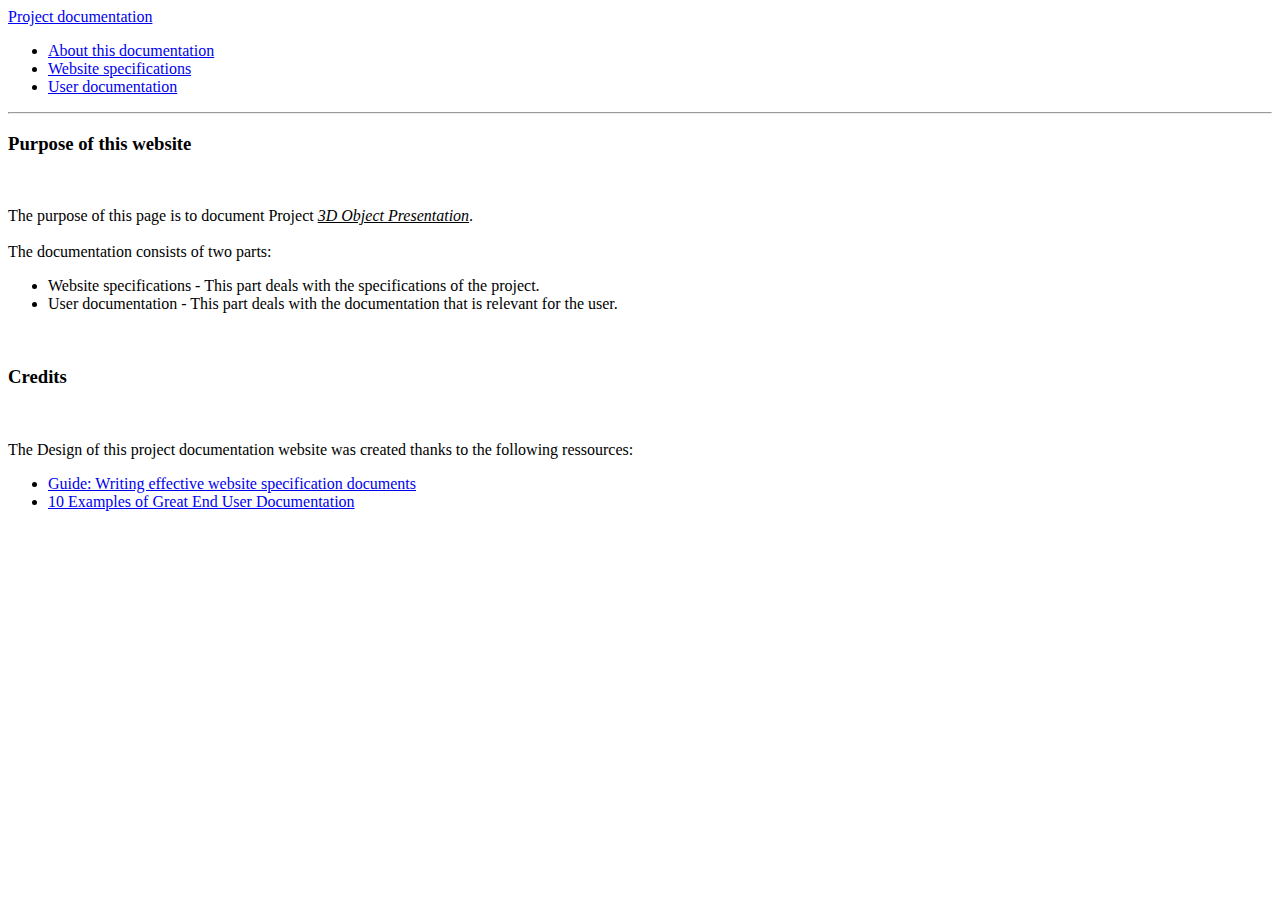
<file: documentation/index.html>
<html>
    <head>
        <link href="https://cdn.jsdelivr.net/npm/bootstrap@5.1.3/dist/css/bootstrap.min.css" rel="stylesheet" integrity="sha384-1BmE4kWBq78iYhFldvKuhfTAU6auU8tT94WrHftjDbrCEXSU1oBoqyl2QvZ6jIW3" crossorigin="anonymous">
        <script src="https://cdn.jsdelivr.net/npm/bootstrap@5.1.3/dist/js/bootstrap.bundle.min.js" integrity="sha384-ka7Sk0Gln4gmtz2MlQnikT1wXgYsOg+OMhuP+IlRH9sENBO0LRn5q+8nbTov4+1p" crossorigin="anonymous"></script>
    </head>
    <body>
        <div class="container-fluid">
            <div class="row flex-nowrap">
                <div class="col-auto col-md-3 col-xl-2 px-sm-2 px-0 bg-light">
                    <div class="d-flex flex-column align-items-center align-items-sm-start px-3 pt-2 text-black min-vh-100">
                        <a href="index.html" class="d-flex align-items-center pb-3 mb-md-0 me-md-auto text-black text-decoration-none">
                            <span class="fs-5 d-none d-sm-inline">Project documentation</span>
                        </a>
                        <ul class="nav nav-pills flex-column mb-sm-auto mb-0 align-items-center align-items-sm-start" id="menu">
                            <li class="nav-item">
                                <a href="index.html" class="nav-link align-middle px-0">
                                    <i class="fs-4 bi-house"></i> <span class="ms-1 d-none d-sm-inline">About this documentation</span>
                                </a>
                            </li>
                            <li>
                                <a href="specs.html" class="nav-link px-0 align-middle">
                                    <i class="fs-4 bi-speedometer2"></i><span class="ms-1 d-none d-sm-inline">Website specifications</span>
                                </a>
                            </li>
                            <li>
                                <a href="user.html" class="nav-link px-0 align-middle">
                                    <i class="fs-4 bi-table"></i> <span class="ms-1 d-none d-sm-inline">User documentation</span></a>
                            </li>
                        </ul>
                        <hr>
                        
                    </div>
                </div>
                <!-- adopted section -->
                <div id="section2" class="col py-3">
                    <h3>Purpose of this website</h3><br>
                    <p class="lead">
                        The purpose of this page is to document Project <i><u>3D Object Presentation</u></i>.<br><br>
                        The documentation consists of two parts:<br>
                    </p>
                    <ul>
                        <li>
                            Website specifications - This part deals with the specifications of the project.
                        </li>
                        <li>
                            User documentation - This part deals with the documentation that is relevant for the user.
                        </li>
                    </ul>
                    <br>
                    <h3>Credits</h3><br>
                    <p class="lead">
                        The Design of this project documentation website was created thanks to the following ressources:
                        <ul>
                            <li><a href="https://highrise.digital/blog/web-specification-guide/#hd-block-4">Guide: Writing effective website specification documents</a></li>
                            <li><a href="https://blog.screensteps.com/10-examples-of-great-end-user-documentation">10 Examples of Great End User Documentation</a></li>
                        </ul>
                    </p>
                </div>
                <!-- /adopted section -->
            </div>
        </div>
    </body>
</html>
</file>
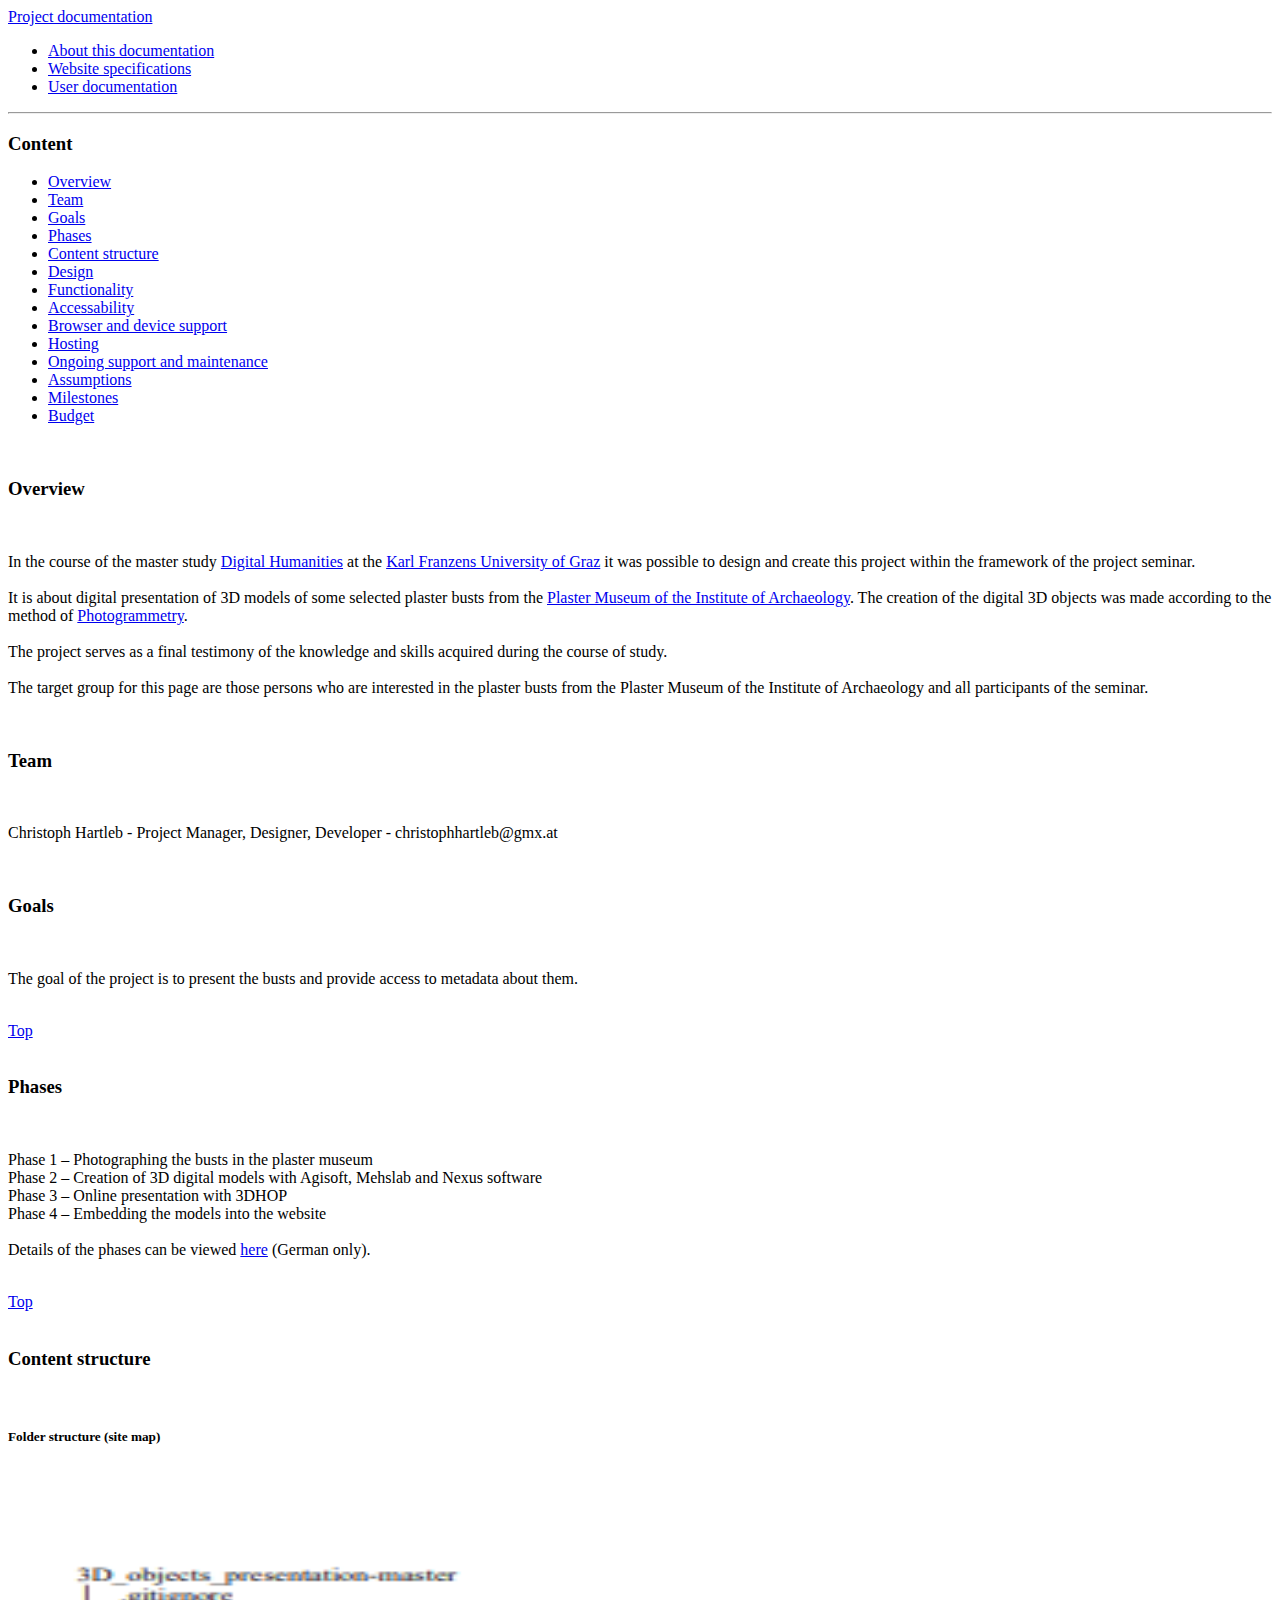
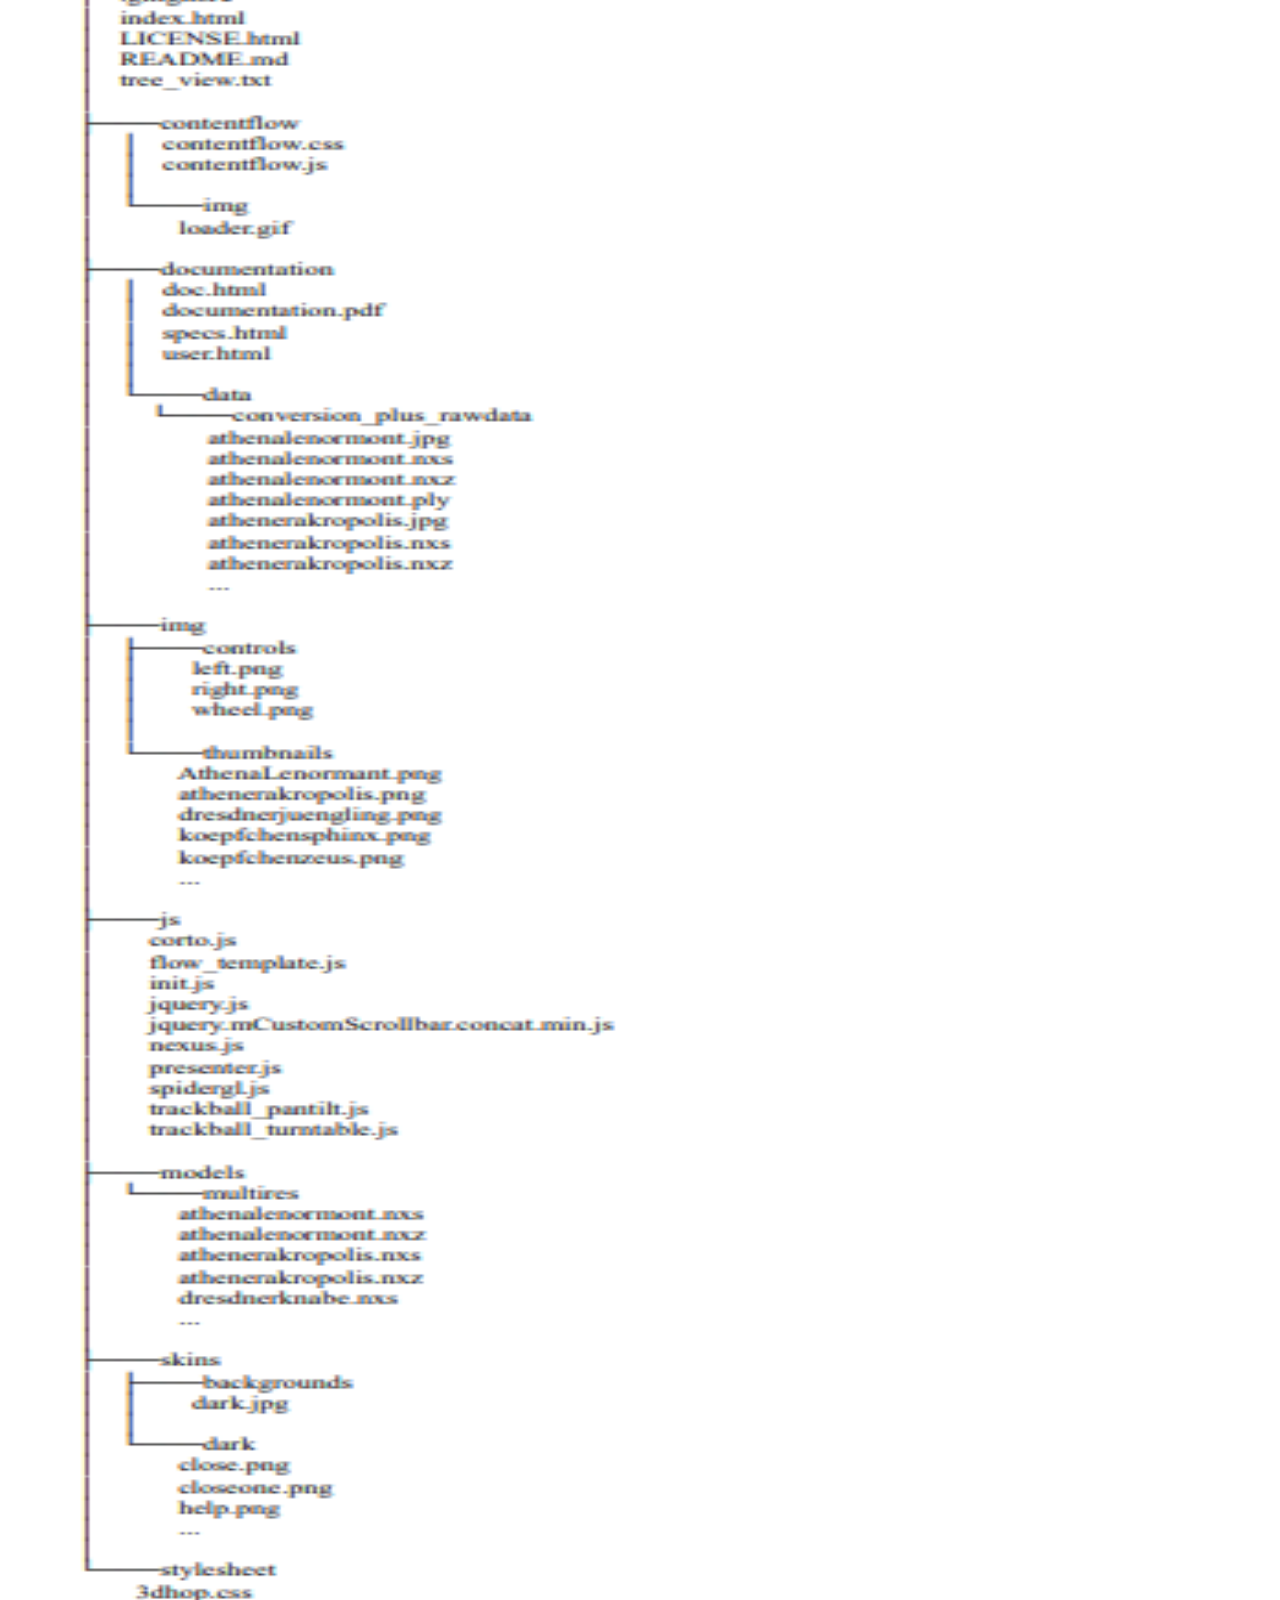
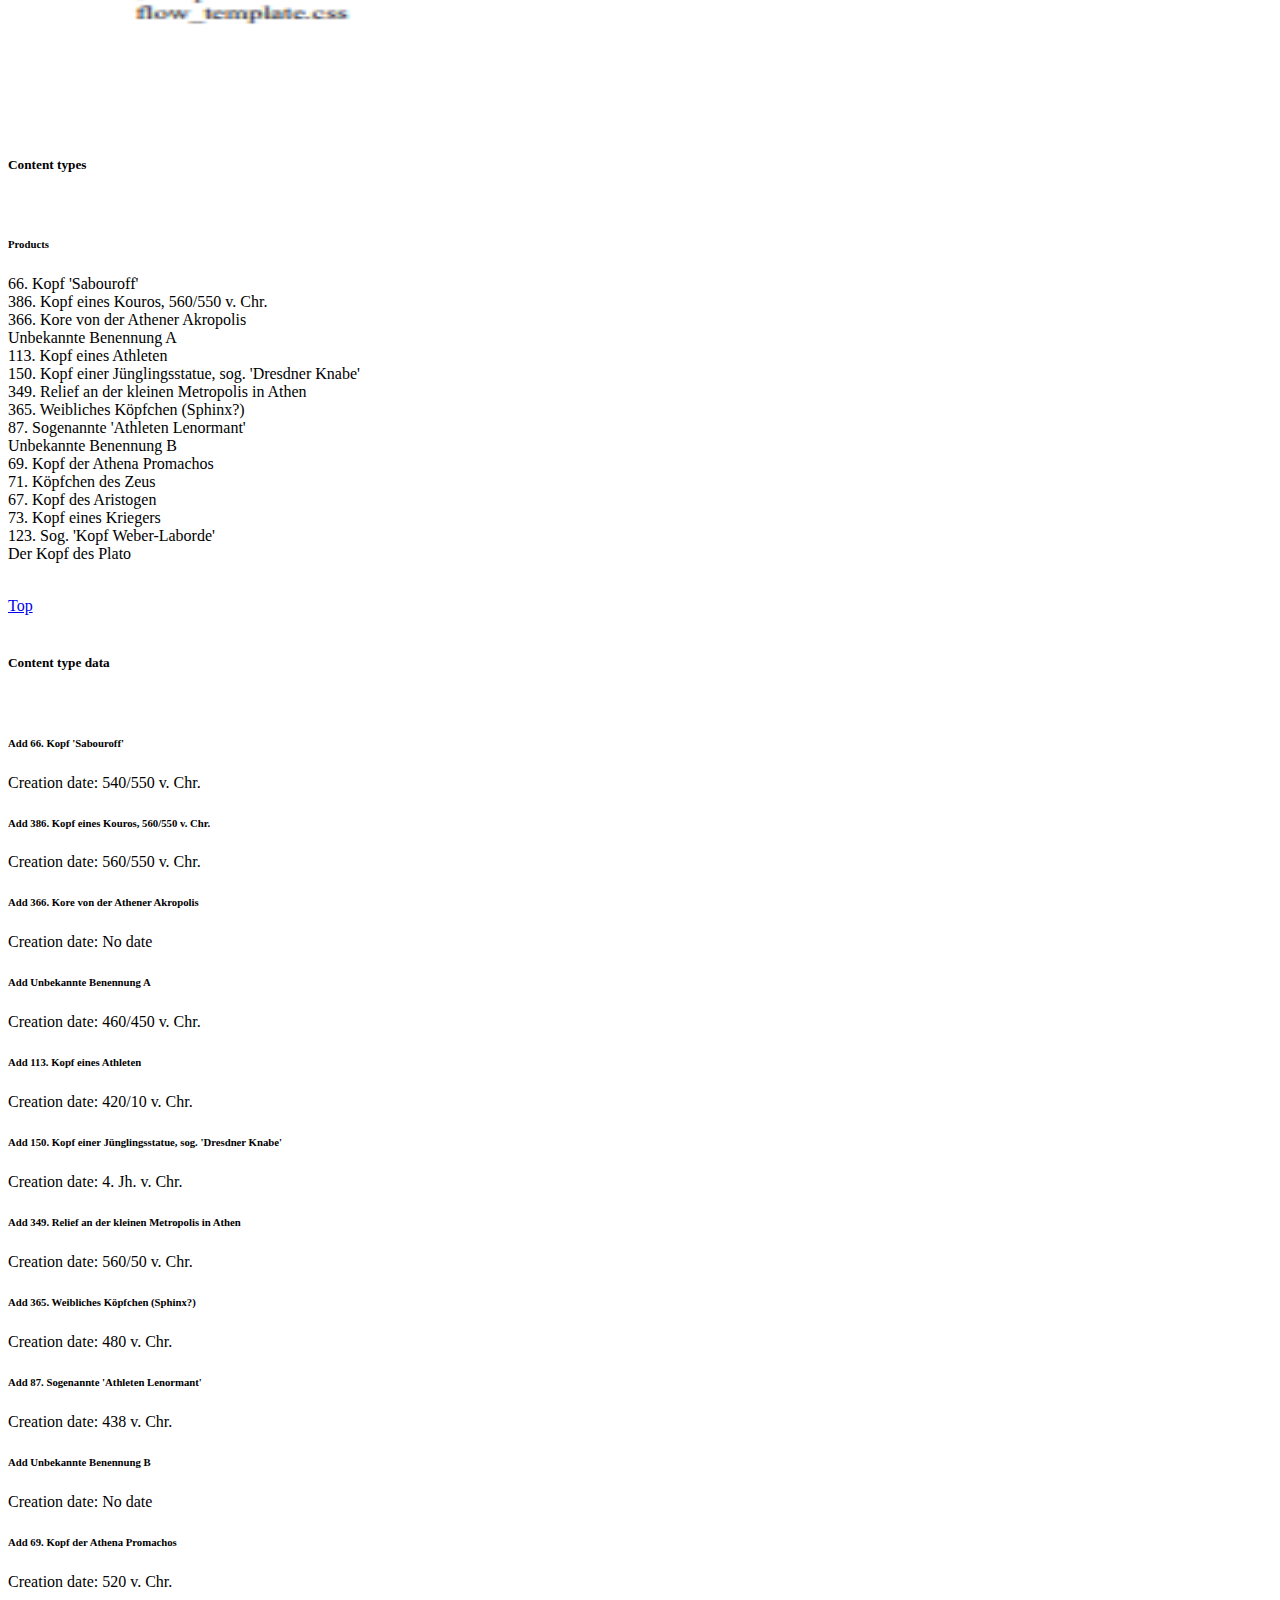
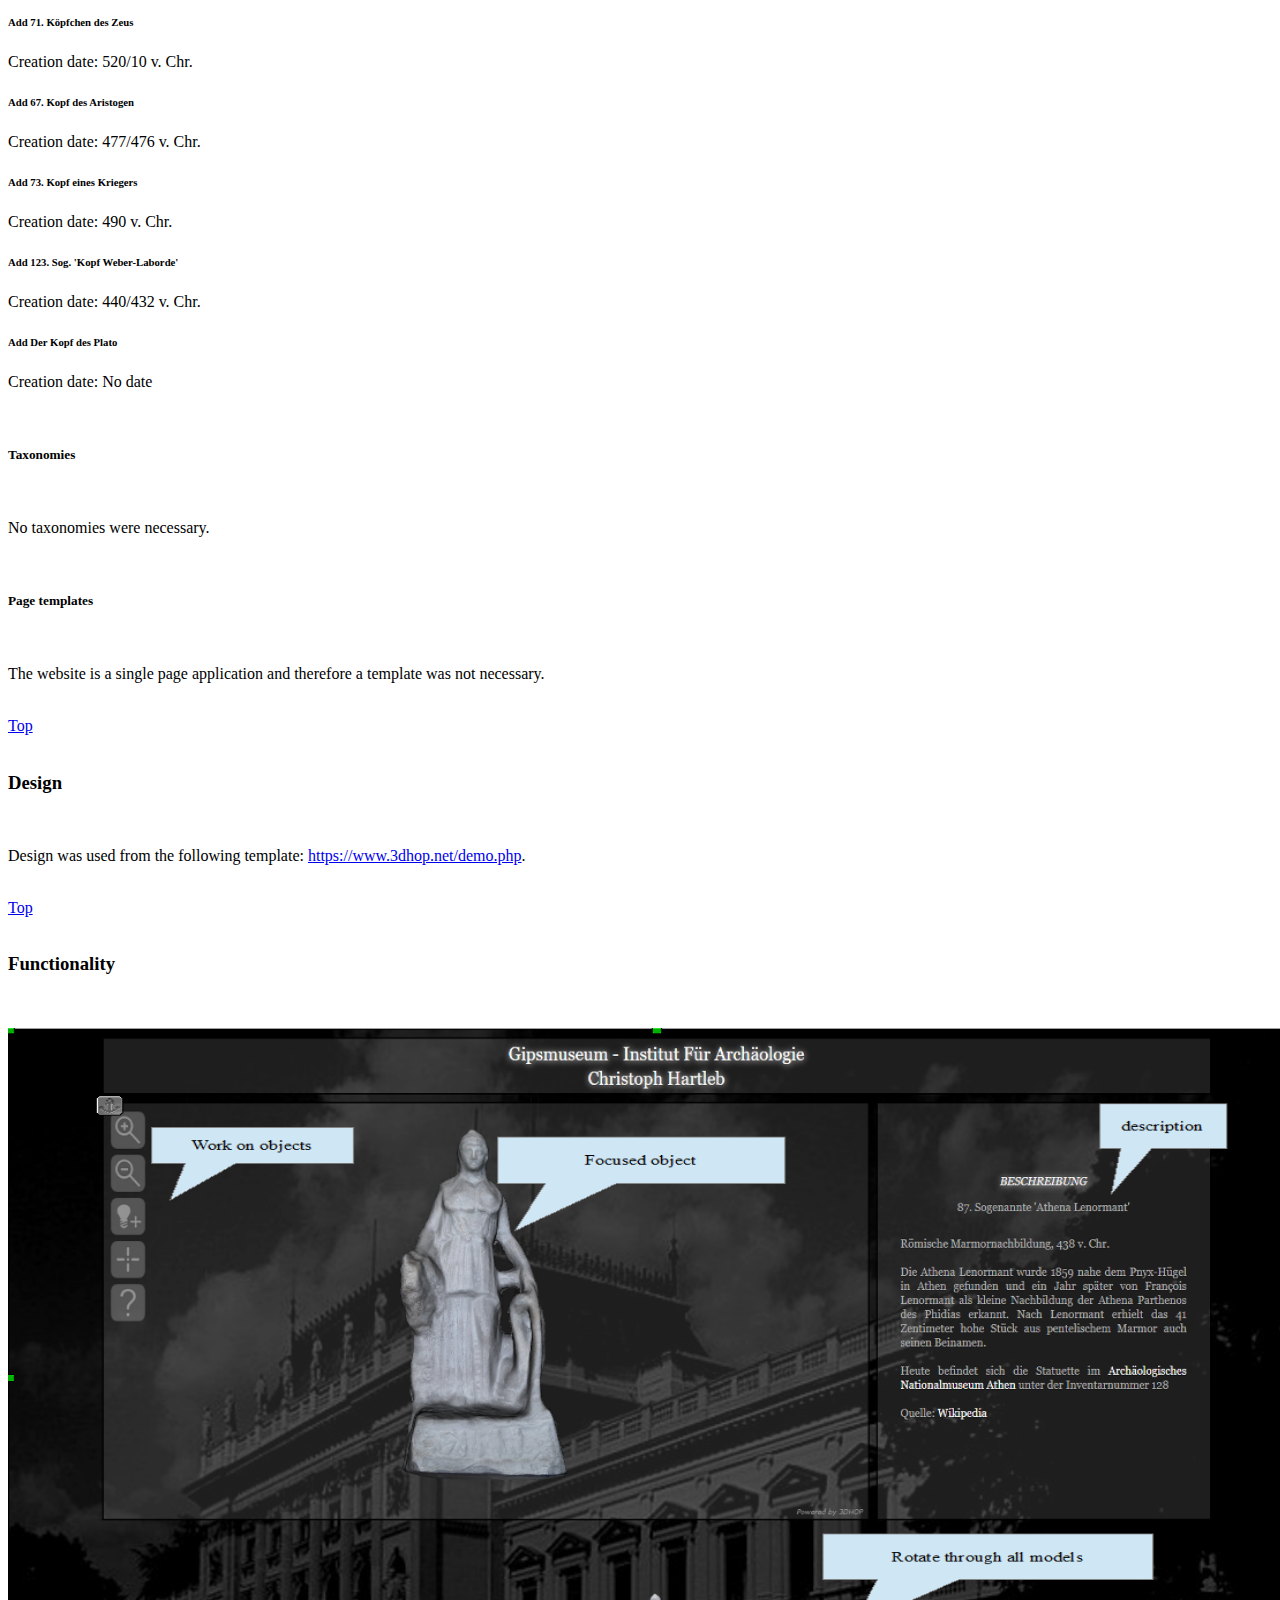
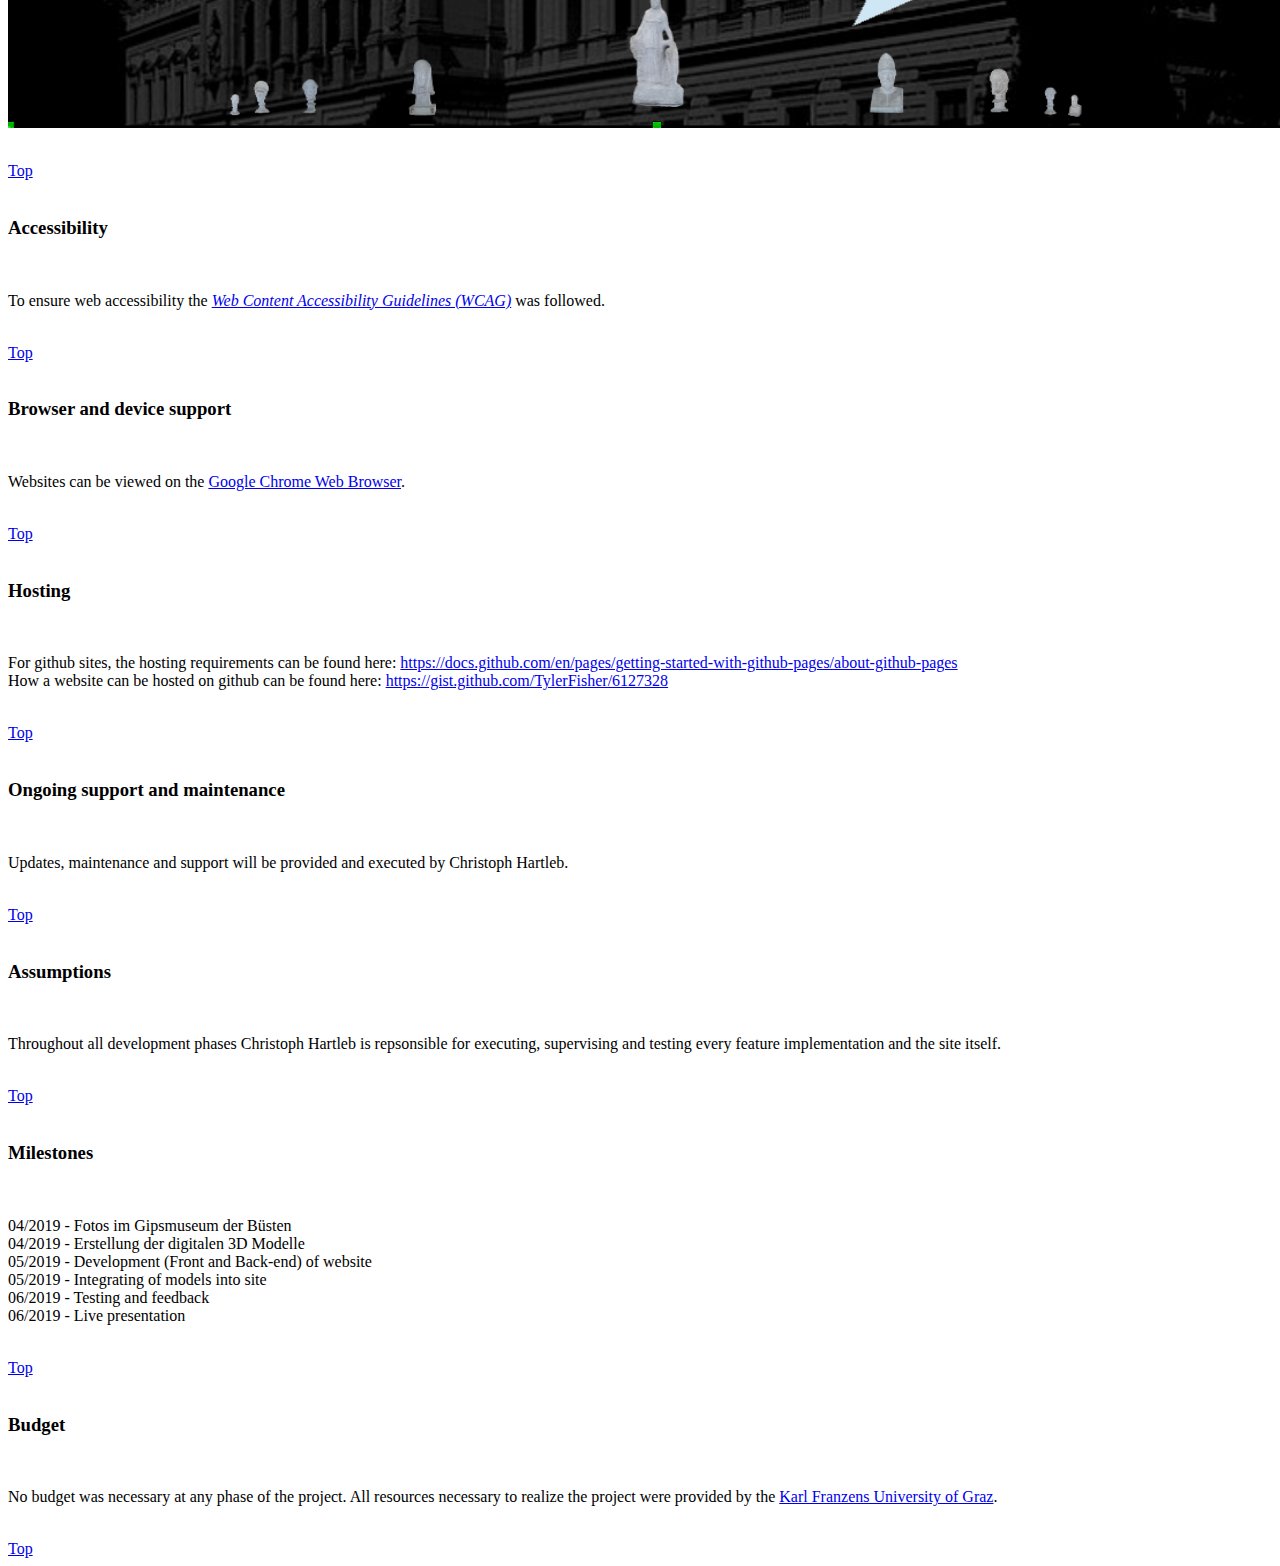
<file: documentation/specs.html>
<html>
    <head>
        <link href="https://cdn.jsdelivr.net/npm/bootstrap@5.1.3/dist/css/bootstrap.min.css" rel="stylesheet" integrity="sha384-1BmE4kWBq78iYhFldvKuhfTAU6auU8tT94WrHftjDbrCEXSU1oBoqyl2QvZ6jIW3" crossorigin="anonymous">
        <script src="https://cdn.jsdelivr.net/npm/bootstrap@5.1.3/dist/js/bootstrap.bundle.min.js" integrity="sha384-ka7Sk0Gln4gmtz2MlQnikT1wXgYsOg+OMhuP+IlRH9sENBO0LRn5q+8nbTov4+1p" crossorigin="anonymous"></script>
    </head>
    <body>
        <div class="container-fluid">
            <div class="row flex-nowrap">
                <div class="col-auto col-md-3 col-xl-2 px-sm-2 px-0 bg-light">
                    <div class="d-flex flex-column align-items-center align-items-sm-start px-3 pt-2 text-black min-vh-100">
                        <a href="index.html" class="d-flex align-items-center pb-3 mb-md-0 me-md-auto text-black text-decoration-none">
                            <span class="fs-5 d-none d-sm-inline">Project documentation</span>
                        </a>
                        <ul class="nav nav-pills flex-column mb-sm-auto mb-0 align-items-center align-items-sm-start" id="menu">
                            <li class="nav-item">
                                <a href="index.html" class="nav-link align-middle px-0">
                                    <i class="fs-4 bi-house"></i> <span class="ms-1 d-none d-sm-inline">About this documentation</span>
                                </a>
                            </li>
                            <li>
                                <a href="#" class="nav-link px-0 align-middle">
                                    <i class="fs-4 bi-speedometer2"></i><span class="ms-1 d-none d-sm-inline">Website specifications</span>
                                </a>
                            </li>
                            <li>
                                <a href="user.html" class="nav-link px-0 align-middle">
                                    <i class="fs-4 bi-table"></i> <span class="ms-1 d-none d-sm-inline">User documentation</span></a>
                            </li>
                        </ul>
                        <hr>
                        
                    </div>
                </div>
                <!-- adopted section -->
                <div id="section2" class="col py-3">

                    <h3 id="top">Content</h3>
                    <ul>
                        <li><a href="#overview">Overview</a></li>
                        <li><a href="#team">Team</a></li>
                        <li><a href="#goals">Goals</a></li>
                        <li><a href="#phases">Phases</a></li>
                        <li><a href="#content_structure">Content structure</a></li>
                        <li><a href="#design">Design</a></li>
                        <li><a href="#functionality">Functionality</a></li>
                        <li><a href="#accessibility">Accessability</a></li>
                        <li><a href="#browser_and_device_support">Browser and device support</a></li>
                        <li><a href="#hosting">Hosting</a></li>
                        <li><a href="#ongoing">Ongoing support and maintenance</a></li>
                        <li><a href="#assumptions">Assumptions</a></li>
                        <li><a href="#milestones">Milestones</a></li>
                        <li><a href="#budget">Budget</a></li>
                    </ul>

                    <br>
                    <h3 id="overview">Overview</h3><br>
                    <p class="lead">
                        In the course of the master study <a href="https://informationsmodellierung.uni-graz.at/en/">Digital Humanities</a> at the <a href="https://www.uni-graz.at/en/">Karl Franzens University of Graz</a> it was possible 
                        to design and create this project within the framework of the project seminar.<br><br>

                        It is about digital presentation of 3D models of some selected plaster busts from the <a href="http://gipsmuseum.uni-graz.at/">Plaster Museum of the Institute of Archaeology</a>.
                        The creation of the digital 3D objects was made according to the method of <a href="https://en.wikipedia.org/wiki/Photogrammetry">Photogrammetry</a>.<br><br>

                        The project serves as a final testimony of the knowledge and skills acquired during the course of study.<br><br>
                        
                        The target group for this page are those persons who are interested in the plaster busts from the Plaster Museum of the
                        Institute of Archaeology and all participants of the seminar.<br>
                    </p>

                    <br>    
                    <h3 id="team">Team</h3><br>
                    <p class="lead">
                        Christoph Hartleb - Project Manager, Designer, Developer - christophhartleb@gmx.at<br>
                    </p>

                    <br>    
                    <h3 id="goals">Goals</h3><br>
                    <p class="lead">
                        The goal of the project is to present the busts and provide access to metadata about them.
                    </p>
                    <br><a href="#top">Top</a><br>

                    <br>    
                    <h3 id="phases">Phases</h3><br>
                    <p class="lead">
                        Phase 1 – Photographing the busts in the plaster museum<br>
                        Phase 2 – Creation of 3D digital models with Agisoft, Mehslab and Nexus software<br>
                        Phase 3 – Online presentation with 3DHOP<br>
                        Phase 4 – Embedding the models into the website<br><br>
                        Details of the phases can be viewed <a href="documentation.pdf">here</a> (German only).<br>
                    </p>
                    <br><a href="#top">Top</a><br>

                    <br>    
                    <h3 id="content_structure">Content structure</h3><br>
                    <h5>Folder structure (site map)</h5><br>
                    <p class="lead">
                        <img src="img/tree.png" alt="Tree view of folder structure" style="width:900px;height:1800px;">
                    </p>
                    <br>
                    <h5>Content types</h5><br>
                    <p class="lead">
                        <h6>Products</h6>
                        66. Kopf 'Sabouroff'<br>
                        386. Kopf eines Kouros, 560/550 v. Chr.<br>
                        366. Kore von der Athener Akropolis<br>
                        Unbekannte Benennung A<br>
                        113. Kopf eines Athleten<br>
                        150. Kopf einer Jünglingsstatue, sog. 'Dresdner Knabe'<br>
                        349. Relief an der kleinen Metropolis in Athen<br>
                        365. Weibliches Köpfchen (Sphinx?)<br>
                        87. Sogenannte 'Athleten Lenormant'<br>
                        Unbekannte Benennung B<br>
                        69. Kopf der Athena Promachos<br>
                        71. Köpfchen des Zeus<br>
                        67. Kopf des Aristogen<br>
                        73. Kopf eines Kriegers<br>
                        123. Sog. 'Kopf Weber-Laborde'<br>
                        Der Kopf des Plato<br>
                    </p>
                    <br><a href="#top">Top</a><br>
                    <br>
                    <h5>Content type data</h5><br>
                    <p class="lead">
                        <h6>Add 66. Kopf 'Sabouroff'</h6>
                        <p>Creation date: 540/550 v. Chr.</p>

                        <h6>Add 386. Kopf eines Kouros, 560/550 v. Chr.</h6>
                        <p>Creation date: 560/550 v. Chr.</p>

                        <h6>Add 366. Kore von der Athener Akropolis</h6>
                        <p>Creation date: No date</p>

                        <h6>Add Unbekannte Benennung A</h6>
                        <p>Creation date: 460/450 v. Chr.</p>

                        <h6>Add 113. Kopf eines Athleten</h6>
                        <p>Creation date: 420/10 v. Chr.</p>

                        <h6>Add 150. Kopf einer Jünglingsstatue, sog. 'Dresdner Knabe'</h6>
                        <p>Creation date: 4. Jh. v. Chr.</p>

                        <h6>Add 349. Relief an der kleinen Metropolis in Athen</h6>
                        <p>Creation date: 560/50 v. Chr.</p>

                        <h6>Add 365. Weibliches Köpfchen (Sphinx?)</h6>
                        <p>Creation date: 480 v. Chr.</p>

                        <h6>Add 87. Sogenannte 'Athleten Lenormant'</h6>
                        <p>Creation date: 438 v. Chr.</p>

                        <h6>Add Unbekannte Benennung B</h6>
                        <p>Creation date: No date</p>

                        <h6>Add 69. Kopf der Athena Promachos</h6>
                        <p>Creation date: 520 v. Chr.</p>

                        <h6>Add 71. Köpfchen des Zeus</h6>
                        <p>Creation date: 520/10 v. Chr.</p>

                        <h6>Add 67. Kopf des Aristogen</h6>
                        <p>Creation date: 477/476 v. Chr.</p>

                        <h6>Add 73. Kopf eines Kriegers</h6>
                        <p>Creation date: 490 v. Chr.</p>

                        <h6>Add 123. Sog. 'Kopf Weber-Laborde'</h6>
                        <p>Creation date: 440/432 v. Chr.</p>

                        <h6>Add Der Kopf des Plato</h6>
                        <p>Creation date: No date</p>
                    </p>
                    <br>
                    <h5>Taxonomies</h5><br>
                    <p class="lead">
                        No taxonomies were necessary.
                    </p>
                    <br>
                    <h5>Page templates</h5><br>
                    <p class="lead">
                        The website is a single page application and therefore a template was not necessary.
                    </p>
                    <br><a href="#top">Top</a><br>

                    <br>    
                    <h3 id="design">Design</h3><br>
                    <p class="lead">
                        Design was used from the following template: <a href="https://www.3dhop.net/demo.php">https://www.3dhop.net/demo.php</a>.
                    </p>
                    <br><a href="#top">Top</a><br>

                    <br>    
                    <h3 id="functionality">Functionality</h3><br>
                    <p class="lead">
                        <img src="img/site.png" alt="Tree view of folder structure" style="width:1300px;height:700px;">
                    </p>
                    <br><a href="#top">Top</a><br>

                    <br>    
                    <h3 id="accessibility">Accessibility</h3><br>
                    <p class="lead">
                        To ensure web accessibility the <a href="https://www.w3.org/TR/WCAG21/"><i>Web Content Accessibility Guidelines (WCAG)</i></a> was followed.
                    </p>
                    <br><a href="#top">Top</a><br>

                    <br>    
                    <h3 id="browser_and_device_support">Browser and device support</h3><br>
                    <p class="lead">
                        Websites can be viewed on the <a href="https://www.google.com/chrome/?brand=BNSD&gclid=Cj0KCQjwt-6LBhDlARIsAIPRQcLKkVDchQfHa5bTVFClrdB0MqrcaQZ0M0JfVI4wmDXvuUzCSiMEeroaAuQHEALw_wcB&gclsrc=aw.ds">
                            Google Chrome Web Browser</a>.
                    </p>
                    <br><a href="#top">Top</a><br>

                    <br>    
                    <h3 id="hosting">Hosting</h3><br>
                    <p class="lead">
                        For github sites, the hosting requirements can be found here: <a href="https://docs.github.com/en/pages/getting-started-with-github-pages/about-github-pages">https://docs.github.com/en/pages/getting-started-with-github-pages/about-github-pages</a><br>
                        How a website can be hosted on github can be found here: <a href="https://gist.github.com/TylerFisher/6127328">https://gist.github.com/TylerFisher/6127328</a>
                    </p>
                    <br><a href="#top">Top</a><br>

                    <br>    
                    <h3 id="ongoing">Ongoing support and maintenance</h3><br>
                    <p class="lead">
                        Updates, maintenance and support will be provided and executed by Christoph Hartleb.
                    </p>
                    <br><a href="#top">Top</a><br>

                    <br>    
                    <h3 id="assumptions">Assumptions</h3><br>
                    <p class="lead">
                        Throughout all development phases Christoph Hartleb is repsonsible for executing, supervising and testing every feature implementation and the site itself.
                    </p>
                    <br><a href="#top">Top</a><br>

                    <br>    
                    <h3 id="milestones">Milestones</h3><br>
                    <p class="lead">
                        04/2019 - Fotos im Gipsmuseum der Büsten<br>
                        04/2019 - Erstellung der digitalen 3D Modelle<br>
                        05/2019 - Development (Front and Back-end) of website<br>
                        05/2019 - Integrating of models into site<br>
                        06/2019 - Testing and feedback<br>
                        06/2019 - Live presentation<br>
                    </p>
                    <br><a href="#top">Top</a><br><br>

                    <h3 id="budget">Budget</h3><br>
                    <p class="lead">
                        No budget was necessary at any phase of the project. All resources necessary to realize the project were provided
                        by the <a href="https://www.uni-graz.at/en/">Karl Franzens University of Graz</a>.
                    </p>
                    <br><a href="#top">Top</a><br>

                </div>
                <!-- /adopted section -->
            </div>
        </div>
    </body>
</html>
</file>
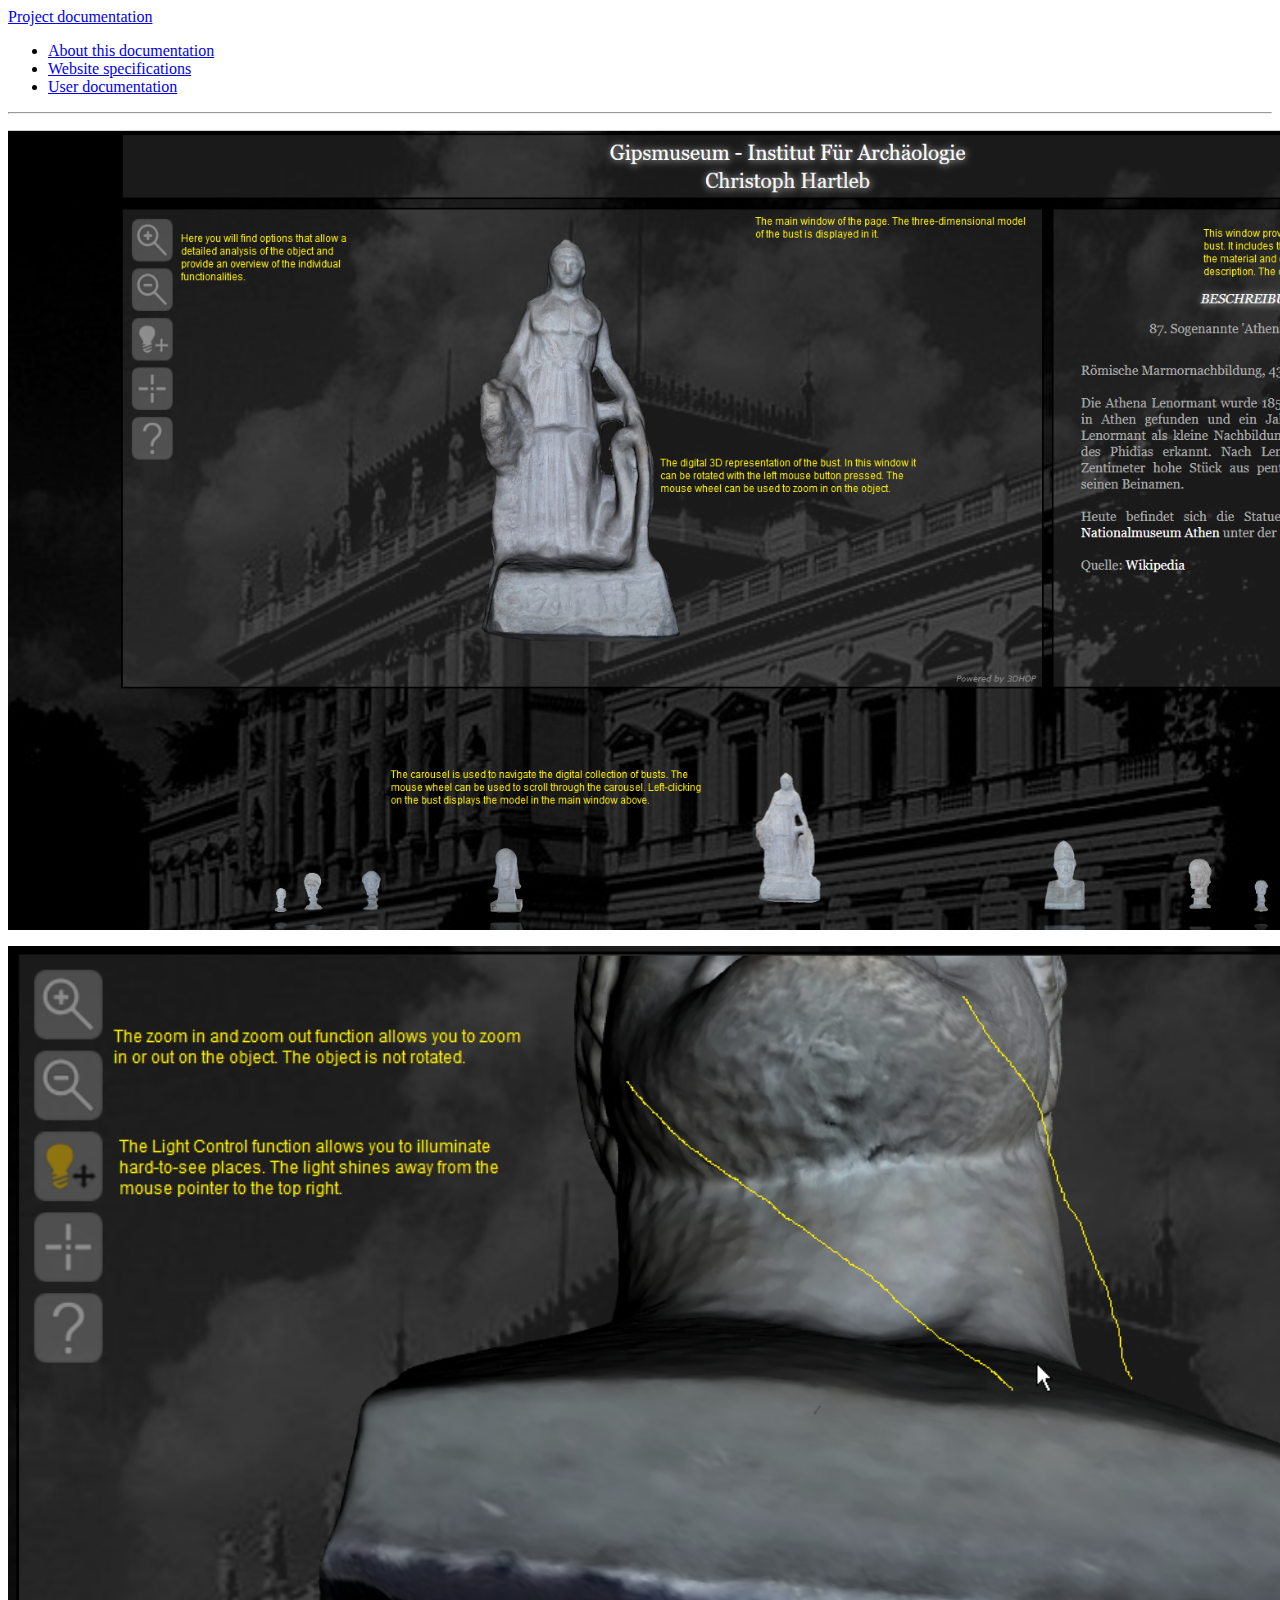
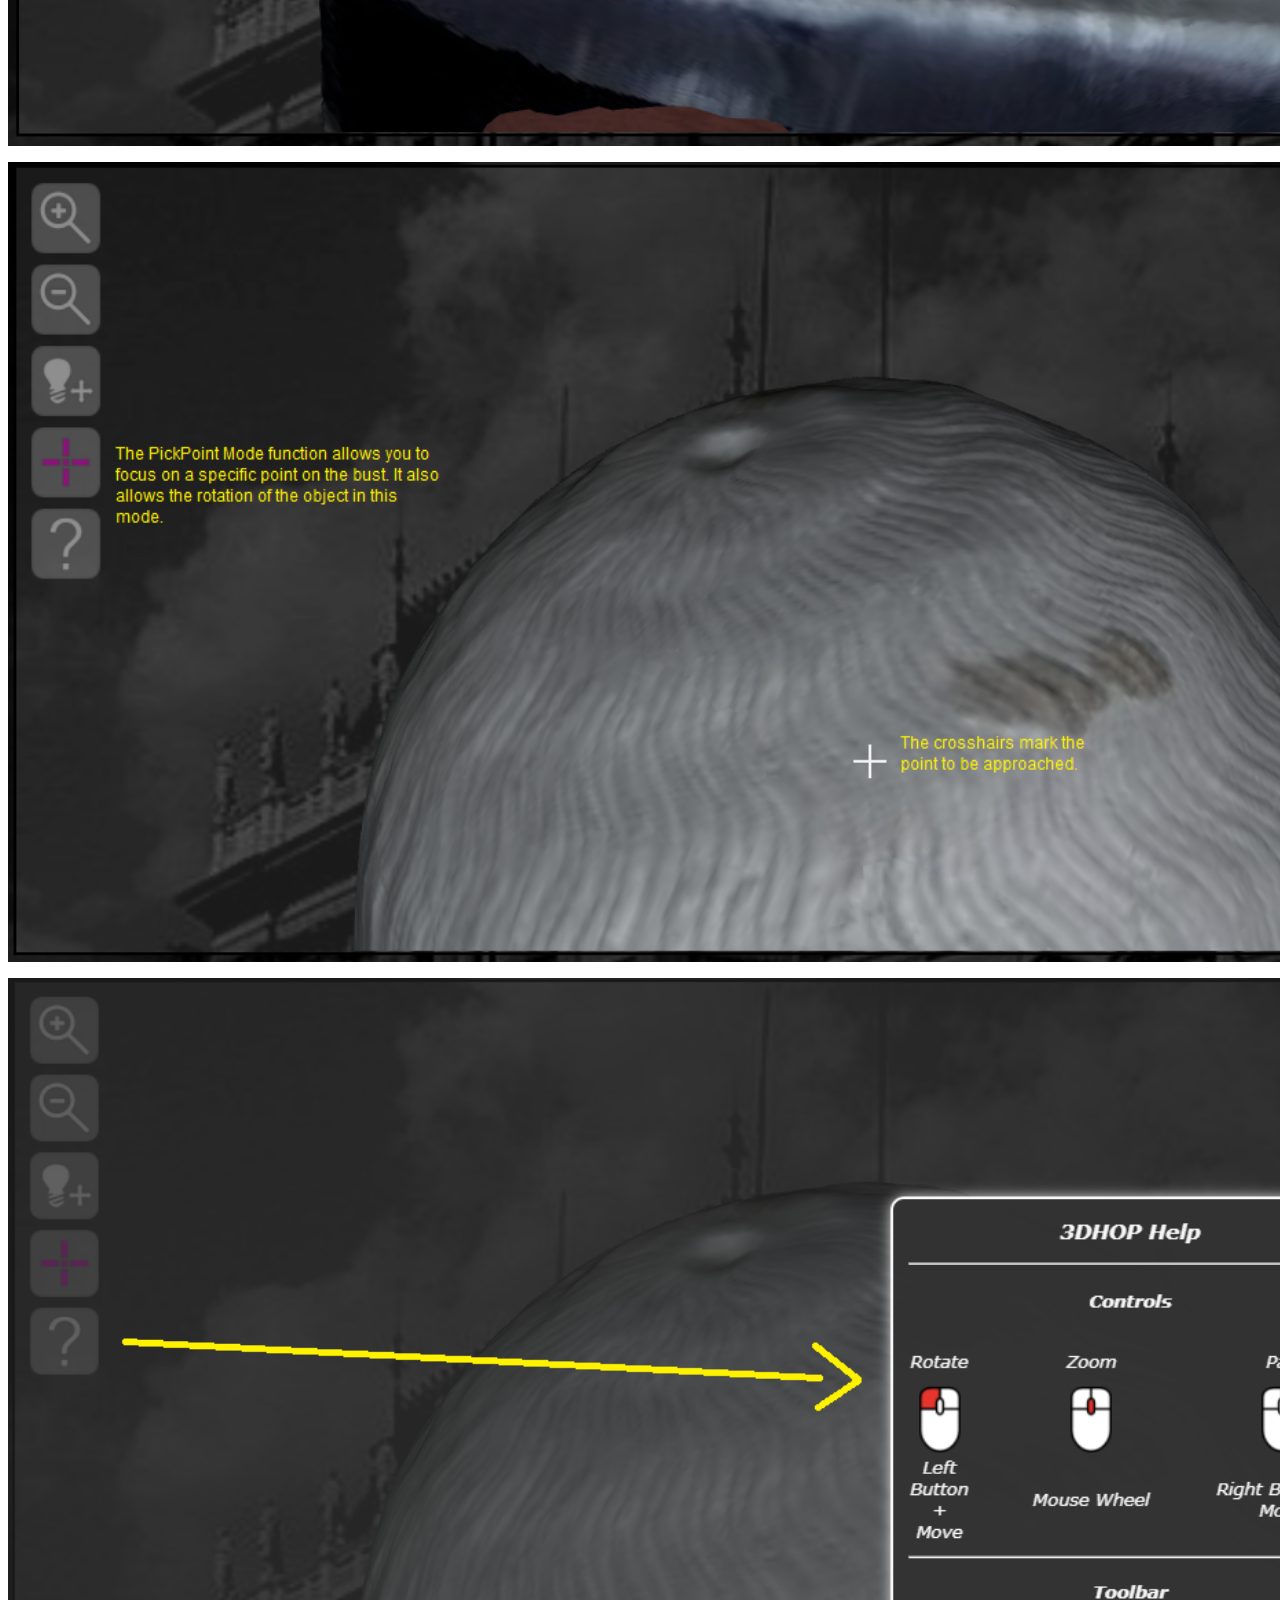
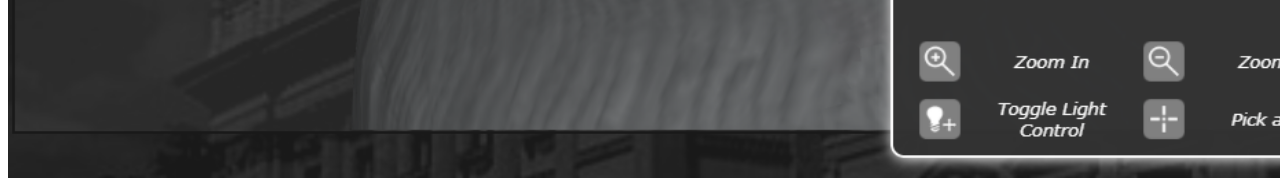
<file: documentation/user.html>
<html>
    <head>
        <link href="https://cdn.jsdelivr.net/npm/bootstrap@5.1.3/dist/css/bootstrap.min.css" rel="stylesheet" integrity="sha384-1BmE4kWBq78iYhFldvKuhfTAU6auU8tT94WrHftjDbrCEXSU1oBoqyl2QvZ6jIW3" crossorigin="anonymous">
        <script src="https://cdn.jsdelivr.net/npm/bootstrap@5.1.3/dist/js/bootstrap.bundle.min.js" integrity="sha384-ka7Sk0Gln4gmtz2MlQnikT1wXgYsOg+OMhuP+IlRH9sENBO0LRn5q+8nbTov4+1p" crossorigin="anonymous"></script>
    </head>
    <body>
        <div class="container-fluid">
            <div class="row flex-nowrap">
                <div class="col-auto col-md-3 col-xl-2 px-sm-2 px-0 bg-light">
                    <div class="d-flex flex-column align-items-center align-items-sm-start px-3 pt-2 text-black min-vh-100">
                        <a href="index.html" class="d-flex align-items-center pb-3 mb-md-0 me-md-auto text-black text-decoration-none">
                            <span class="fs-5 d-none d-sm-inline">Project documentation</span>
                        </a>
                        <ul class="nav nav-pills flex-column mb-sm-auto mb-0 align-items-center align-items-sm-start" id="menu">
                            <li class="nav-item">
                                <a href="index.html" class="nav-link align-middle px-0">
                                    <i class="fs-4 bi-house"></i> <span class="ms-1 d-none d-sm-inline">About this documentation</span>
                                </a>
                            </li>
                            <li>
                                <a href="specs.html" class="nav-link px-0 align-middle">
                                    <i class="fs-4 bi-speedometer2"></i><span class="ms-1 d-none d-sm-inline">Website specifications</span>
                                </a>
                            </li>
                            <li>
                                <a href="#" class="nav-link px-0 align-middle">
                                    <i class="fs-4 bi-table"></i> <span class="ms-1 d-none d-sm-inline">User documentation</span></a>
                            </li>
                        </ul>
                        <hr>
                        
                    </div>
                </div>
                <!-- adopted section -->
                <div id="section2" class="col py-3">
                    <p class="lead">
                        <img src="img/main.png" alt="Tree view of folder structure" style="width:1560px;height:800px;">
                    </p>
                    <p class="lead">
                        <img src="img/spotlight.png" alt="Tree view of folder structure" style="width:1560px;height:800px;">
                    </p>
                    <p class="lead">
                        <img src="img/pointpickle.png" alt="Tree view of folder structure" style="width:1560px;height:800px;">
                    </p>
                    <p class="lead">
                        <img src="img/help.png" alt="Tree view of folder structure" style="width:1560px;height:800px;">
                    </p>
                </div>
                <!-- /adopted section -->
            </div>
        </div>
    </body>
</html>
</file>
